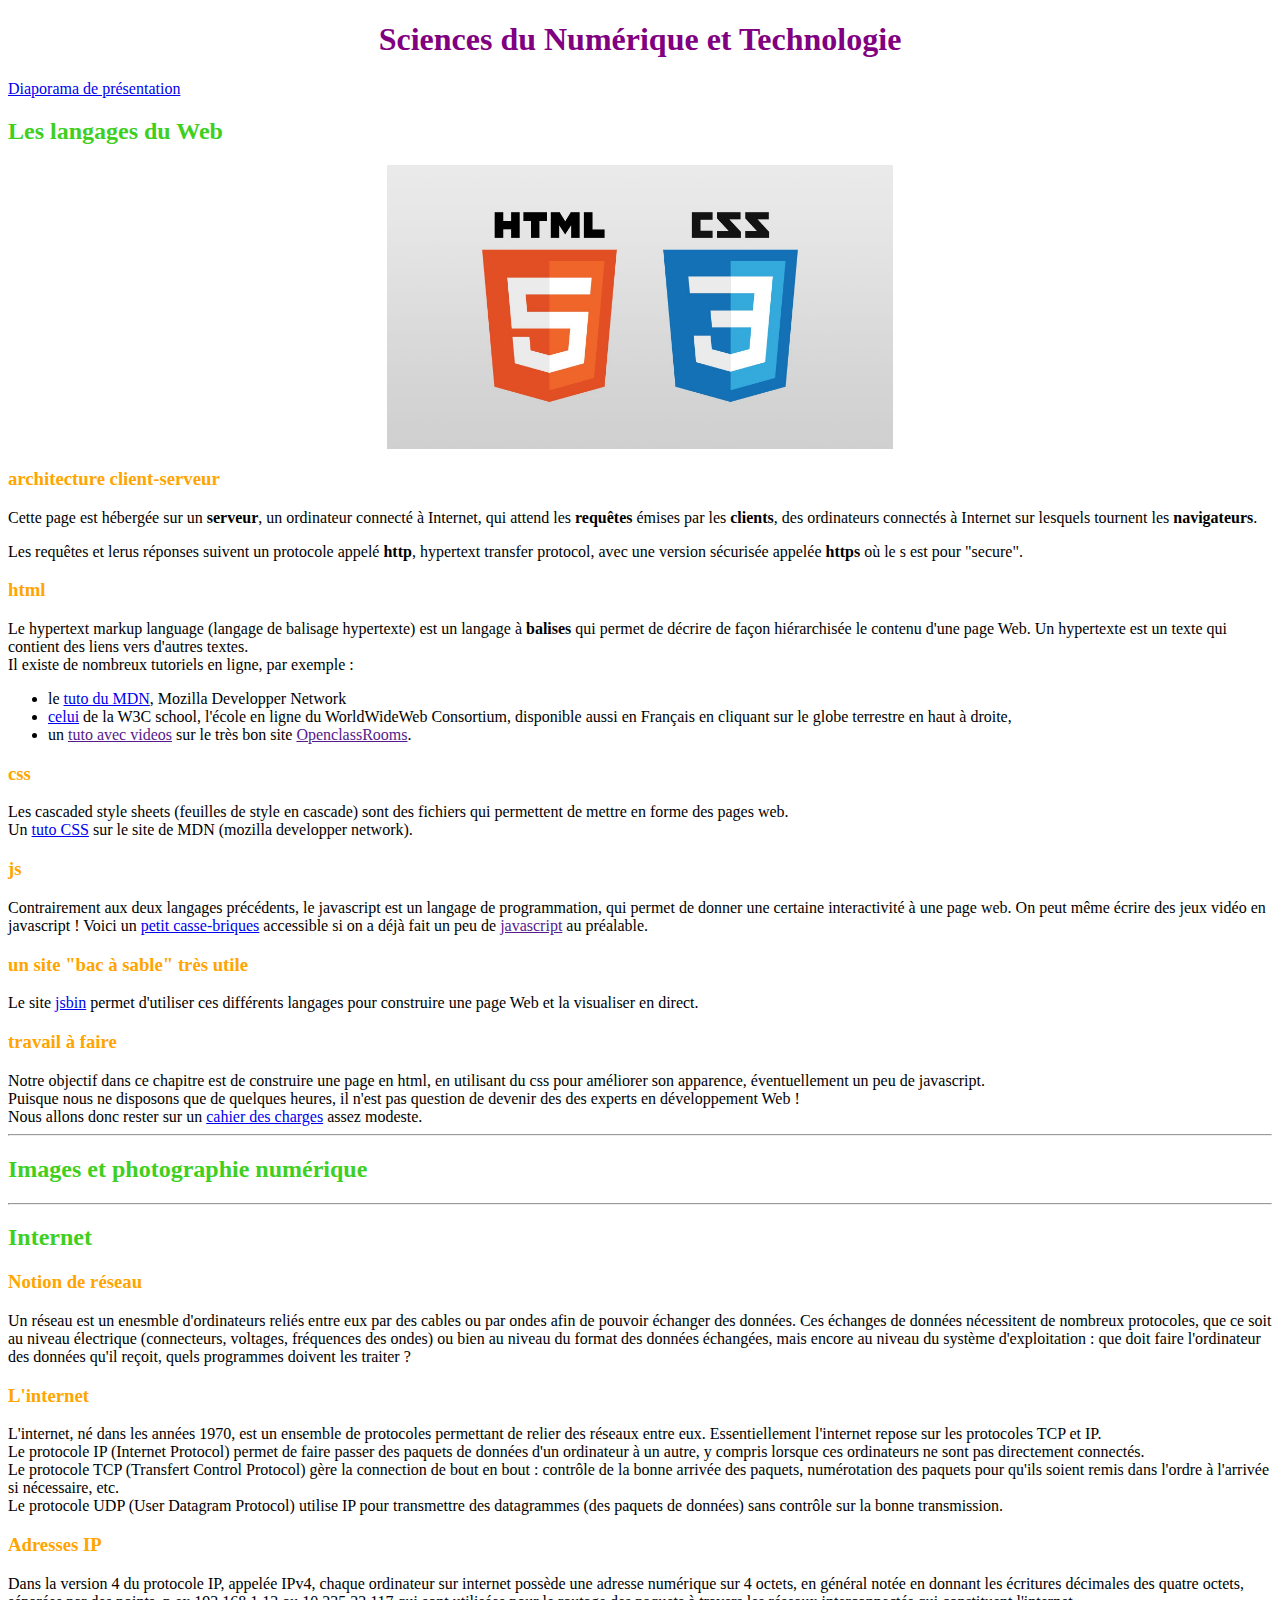
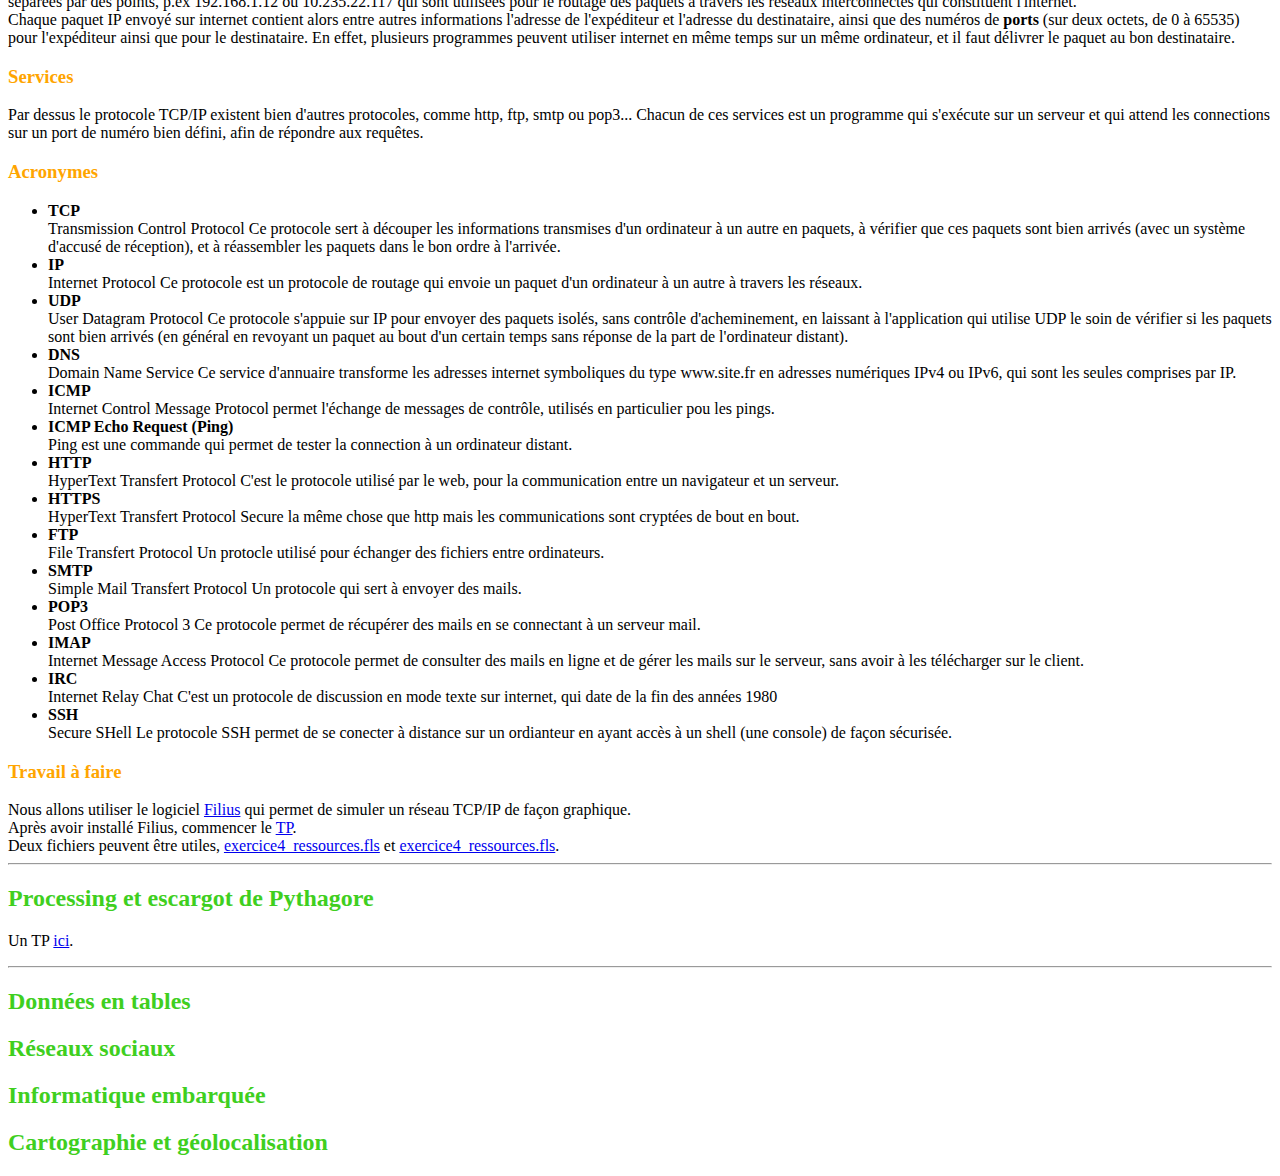
<file: index.html>
<!DOCTYPE html>
<html>
<head>
  <meta charset="utf-8">
  <meta name="viewport" content="width=device-width">
  <title>SNT</title>
  
  <style type="text/css">
  h1 {color:purple;}
  h2 {color:#3FCF1F;}
  h3 {color:orange;}
  </style>
</head>
<body>

<h1 style="text-align:center;">Sciences du Numérique et Technologie</h1>

<p><a href="diapoprez.pdf">Diaporama de présentation</a></p>
  
<h2>Les langages du Web</h2>

<img src="html5css3.jpg" style="display:block; margin: auto;" width="40%">

<h3>architecture client-serveur</h3>

<p>Cette page est hébergée sur un <strong>serveur</strong>, un ordinateur connecté à Internet, qui attend les <strong>requêtes</strong> émises par les <strong>clients</strong>, des ordinateurs connectés à Internet sur lesquels tournent les <strong>navigateurs</strong>.</p>

<p>Les requêtes et lerus réponses suivent un protocole appelé <strong>http</strong>, hypertext transfer protocol, avec une version sécurisée appelée <strong>https</strong> où le s est pour "secure".</p>

<h3>html</h3>

Le hypertext markup language (langage de balisage hypertexte) est un langage à <strong>balises</strong> qui permet de décrire de façon hiérarchisée le contenu d'une page Web. Un hypertexte est un texte qui contient des liens vers d'autres textes.<br/>

Il existe de nombreux tutoriels en ligne, par exemple : <br/>

<ul>
<li> le <a href="https://developer.mozilla.org/fr/docs/Learn/Getting_started_with_the_web/HTML_basics">tuto du MDN</a>, Mozilla Developper Network</li>
<li> <a href="https://www.w3schools.com/html/">celui</a> de la W3C school, l'école en ligne du WorldWideWeb Consortium, disponible aussi en Français en cliquant sur le globe terrestre en haut à droite, </li>
<li> un <a href="">tuto avec videos</a> sur le très bon site <a href="">OpenclassRooms</a>.</li>
</ul>


<h3>css</h3>

Les cascaded style sheets (feuilles de style en cascade) sont des fichiers qui permettent de mettre en forme des pages web.<br/>

Un <a href="https://developer.mozilla.org/fr/docs/Learn/Getting_started_with_the_web/CSS_basics">tuto CSS</a> sur le site de MDN (mozilla developper network).

<h3>js</h3>

Contrairement aux deux langages précédents, le javascript est un langage de programmation, qui permet de donner une certaine interactivité à une page web.

On peut même écrire des jeux vidéo en javascript ! Voici un <a href="https://developer.mozilla.org/fr/docs/Games/Tutorials/2D_Breakout_game_pure_JavaScript">petit casse-briques</a> accessible si on a déjà fait un peu de <a href="">javascript</a> au préalable.

<h3>un site "bac à sable" très utile</h3>

Le site <a href="jsbin.com">jsbin</a> permet d'utiliser ces différents langages pour construire une page Web et la visualiser en direct.

<h3>travail à faire</h3>

Notre objectif dans ce chapitre est de construire une page en html, en utilisant du css pour améliorer son apparence, éventuellement un peu de javascript. <br/>

Puisque nous ne disposons que de quelques heures, il n'est pas question de devenir des des experts en développement Web ! <br/>

Nous allons donc rester sur un <a href="cahier.html">cahier des charges</a> assez modeste.

<hr/>


<h2>Images et photographie numérique</h2>

  
<hr/>
  
<h2>Internet</h2>

<h3>Notion de réseau</h3>

Un réseau est un enesmble d'ordinateurs reliés entre eux par des cables ou par ondes afin de pouvoir échanger des données. 
Ces échanges de données nécessitent de nombreux protocoles, que ce soit au niveau électrique (connecteurs, voltages, fréquences des ondes) 
ou bien au niveau du format des données échangées, mais encore au niveau du système d'exploitation : que doit faire l'ordinateur des données qu'il reçoit, quels programmes doivent les traiter ?

<h3>L'internet</h3>

L'internet, né dans les années 1970, est un ensemble de protocoles permettant de relier des réseaux entre eux. Essentiellement l'internet repose sur les protocoles TCP et IP.<br/>

Le protocole IP (Internet Protocol) permet de faire passer des paquets de données d'un ordinateur à un autre, y compris lorsque ces ordinateurs ne sont pas directement connectés. <br/>

Le protocole TCP (Transfert Control Protocol) gère la connection de bout en bout : contrôle de la bonne arrivée des paquets, numérotation des paquets pour qu'ils soient remis dans l'ordre à l'arrivée si nécessaire, etc. <br/>

Le protocole UDP (User Datagram Protocol) utilise IP pour transmettre des datagrammes (des paquets de données) sans contrôle sur la bonne transmission. <br/>

<h3>Adresses IP</h3>

Dans la version 4 du protocole IP, appelée IPv4, chaque ordinateur sur internet possède une adresse numérique sur 4 octets,
en général notée en donnant les écritures décimales des quatre octets, séparées par des points, p.ex 192.168.1.12 ou 10.235.22.117
qui sont utilisées pour le routage des paquets à travers les réseaux interconnectés qui constituent l'internet. <br/>

Chaque paquet IP envoyé sur internet contient alors entre autres informations l'adresse de l'expéditeur et l'adresse du destinataire,
ainsi que des numéros de <strong>ports</strong> (sur deux octets, de 0 à 65535) pour l'expéditeur ainsi que pour le destinataire. 
En effet, plusieurs programmes peuvent utiliser internet en même temps sur un même ordinateur, et il faut délivrer le paquet au bon destinataire. <br/> 


<h3>Services</h3>

Par dessus le protocole TCP/IP existent bien d'autres protocoles, comme http, ftp, smtp ou pop3... Chacun de ces services est un programme qui s'exécute sur un serveur 
et qui attend les connections sur un port de numéro bien défini, afin de répondre aux requêtes.

<h3>Acronymes</h3>

<ul>
  <li><strong>TCP</strong></li> Transmission Control Protocol Ce protocole sert à découper les informations transmises d'un ordinateur à un autre en paquets, 
  à vérifier que ces paquets sont bien arrivés (avec un système d'accusé de réception), et à réassembler les paquets dans le bon ordre à l'arrivée.
  <li><strong>IP</strong></li> Internet Protocol Ce protocole est un protocole de routage qui envoie un paquet d'un ordinateur à un autre à travers les réseaux. 
  <li><strong>UDP</strong></li> User Datagram Protocol Ce protocole s'appuie sur IP pour envoyer des paquets isolés, sans contrôle d'acheminement, 
  en laissant à l'application qui utilise UDP le soin de vérifier si les paquets sont bien arrivés (en général en revoyant un paquet au bout d'un certain temps sans 
  réponse de la part de l'ordinateur distant).
  <li><strong>DNS</strong></li> Domain Name Service Ce service d'annuaire transforme les adresses internet symboliques du type www.site.fr en adresses numériques IPv4 ou IPv6,
  qui sont les seules comprises par IP.
  <li><strong>ICMP</strong></li> Internet Control Message Protocol permet l'échange de messages de contrôle, utilisés en particulier pou les pings.
  <li><strong>ICMP Echo Request (Ping)</strong></li> Ping est une commande qui permet de tester la connection à un ordinateur distant.
  <li><strong>HTTP</strong></li> HyperText Transfert Protocol C'est le protocole utilisé par le web, pour la communication entre un navigateur et un serveur.
  <li><strong>HTTPS</strong></li> HyperText Transfert Protocol Secure la même chose que http mais les communications sont cryptées de bout en bout.
  <li><strong>FTP</strong></li> File Transfert Protocol Un protocle utilisé pour échanger des fichiers entre ordinateurs.
  <li><strong>SMTP</strong></li> Simple Mail Transfert Protocol Un protocole qui sert à envoyer des mails.
  <li><strong>POP3</strong></li> Post Office Protocol 3 Ce protocole permet de récupérer des mails en se connectant à un serveur mail.
  <li><strong>IMAP</strong></li> Internet Message Access Protocol Ce protocole permet de consulter des mails en ligne et de gérer les mails sur le serveur, sans avoir à les télécharger sur le client.
  <li><strong>IRC</strong></li> Internet Relay Chat C'est un protocole de discussion en mode texte sur internet, qui date de la fin des années 1980
  <li><strong>SSH</strong></li> Secure SHell Le protocole SSH permet de se conecter à distance sur un ordianteur en ayant accès à un shell (une console) de façon sécurisée.
</ul>

<h3>Travail à faire</h3>

Nous allons utiliser le logiciel <a href="https://www.lernsoftware-filius.de/Herunterladen">Filius</a> qui permet de simuler un réseau TCP/IP de façon graphique. <br/>

Après avoir installé Filius, commencer le <a href="./Activite3-Filius-2019V1.pdf">TP</a>. <br/>

Deux fichiers peuvent être utiles, <a href="exercice4_ressources.fls">exercice4_ressources.fls</a> et 
<a href="exercice4bis_ressources.fls">exercice4_ressources.fls</a>.

<hr/>

  <h2>Processing et escargot de Pythagore</h2>
  
  <p> Un TP <a href="processing.html">ici</a>.
  

<hr/>
    
<h2>Données en tables</h2>

<h2>Réseaux sociaux</h2>

<h2>Informatique embarquée</h2>

<h2>Cartographie et géolocalisation</h2>

</body>
</html>
</file>
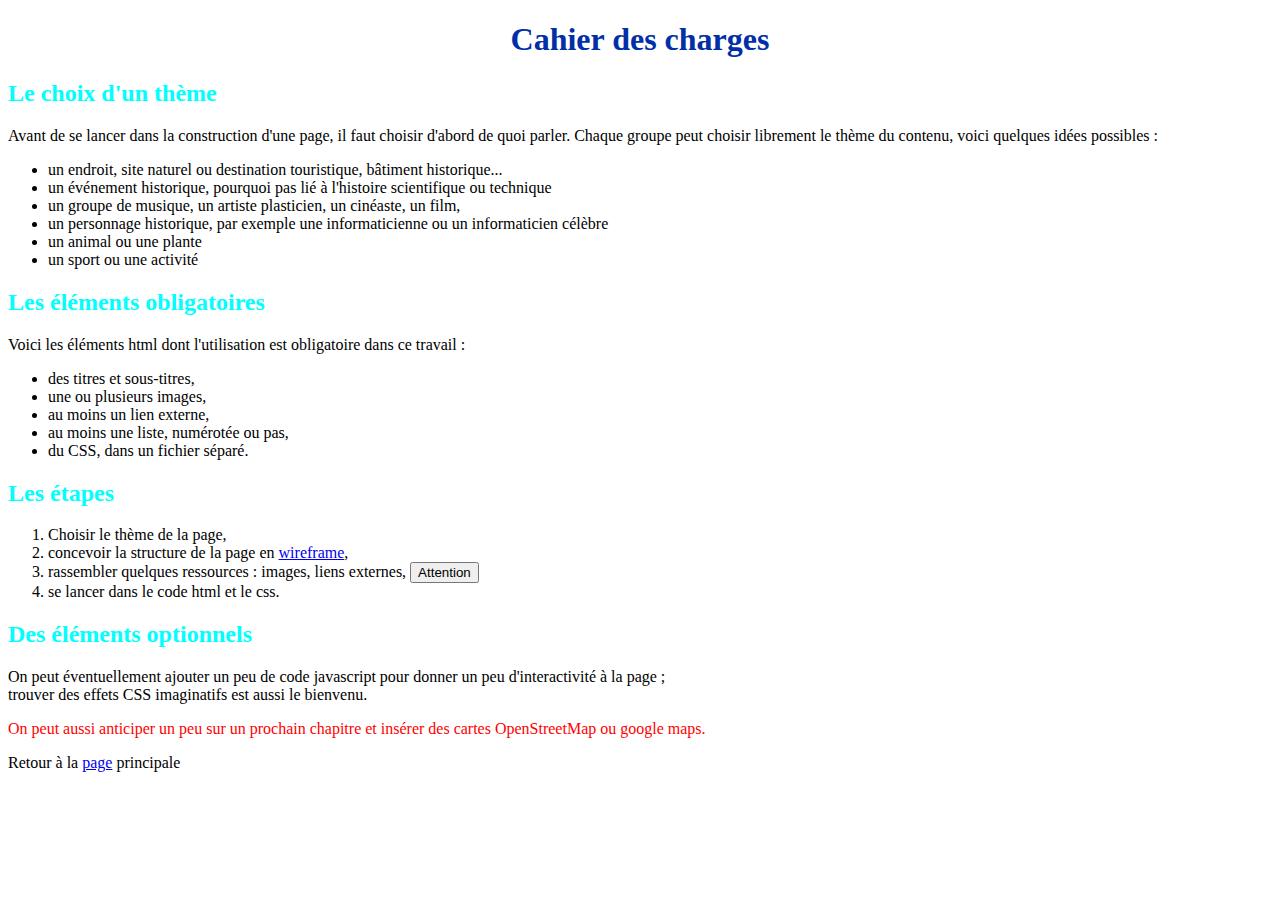
<file: cahier.html>
<!DOCTYPE html>
<html>
<head>
  <meta charset="utf-8">
  <meta name="viewport" content="width=device-width">
  <link rel="stylesheet" type="text/css" href="style.css">
  <title>cahier</title>
</head>
<body>
<h1> Cahier des charges</h1>

<h2> Le choix d'un thème </h2>

<p>Avant de se lancer dans la construction d'une page, il faut choisir d'abord de quoi parler. Chaque groupe peut choisir librement le thème du contenu, voici quelques idées possibles :</p>

<ul>
<li> un endroit, site naturel ou destination touristique, bâtiment historique...</li>
<li> un événement historique, pourquoi pas lié à l'histoire scientifique ou technique</li>
<li> un groupe de musique, un artiste plasticien, un cinéaste, un film,</li>
<li> un personnage historique, par exemple une informaticienne ou un informaticien célèbre</li>
<li> un animal ou une plante</li>
<li> un sport ou une activité</li>
</ul>


<h2> Les éléments obligatoires</h2>

Voici les éléments html dont l'utilisation est obligatoire dans ce travail :

<ul>
<li>des titres et sous-titres,</li>
<li>une ou plusieurs images,</li>
<li>au moins un lien externe,</li>
<li>au moins une liste, numérotée ou pas,</li>
<li>du CSS, dans un fichier séparé.</li>
</ul>

<h2> Les étapes </h2>

<ol>
<li>Choisir le thème de la page,</li>
<li>concevoir la structure de la page en <a href="https://fr.wikipedia.org/wiki/Wireframe_(design)">wireframe</a>,</li>
<li>rassembler quelques ressources : images, liens externes, <button onclick="alert('Vérifier la licence et les droits');"> Attention </button></li>
<li>se lancer dans le code html et le css.</li>
</ol>


<h2>Des éléments optionnels</h2>

<p> On peut éventuellement ajouter un peu de code javascript pour donner un peu d'interactivité à la page ; <br/>
trouver des effets CSS imaginatifs est aussi le bienvenu.</p>



<p id="carto">On peut aussi anticiper un peu sur un prochain chapitre et insérer des cartes OpenStreetMap ou google maps.</p> 

<p> Retour à la <a href="index.html">page</a> principale</p>
</body>
</html>
</file>
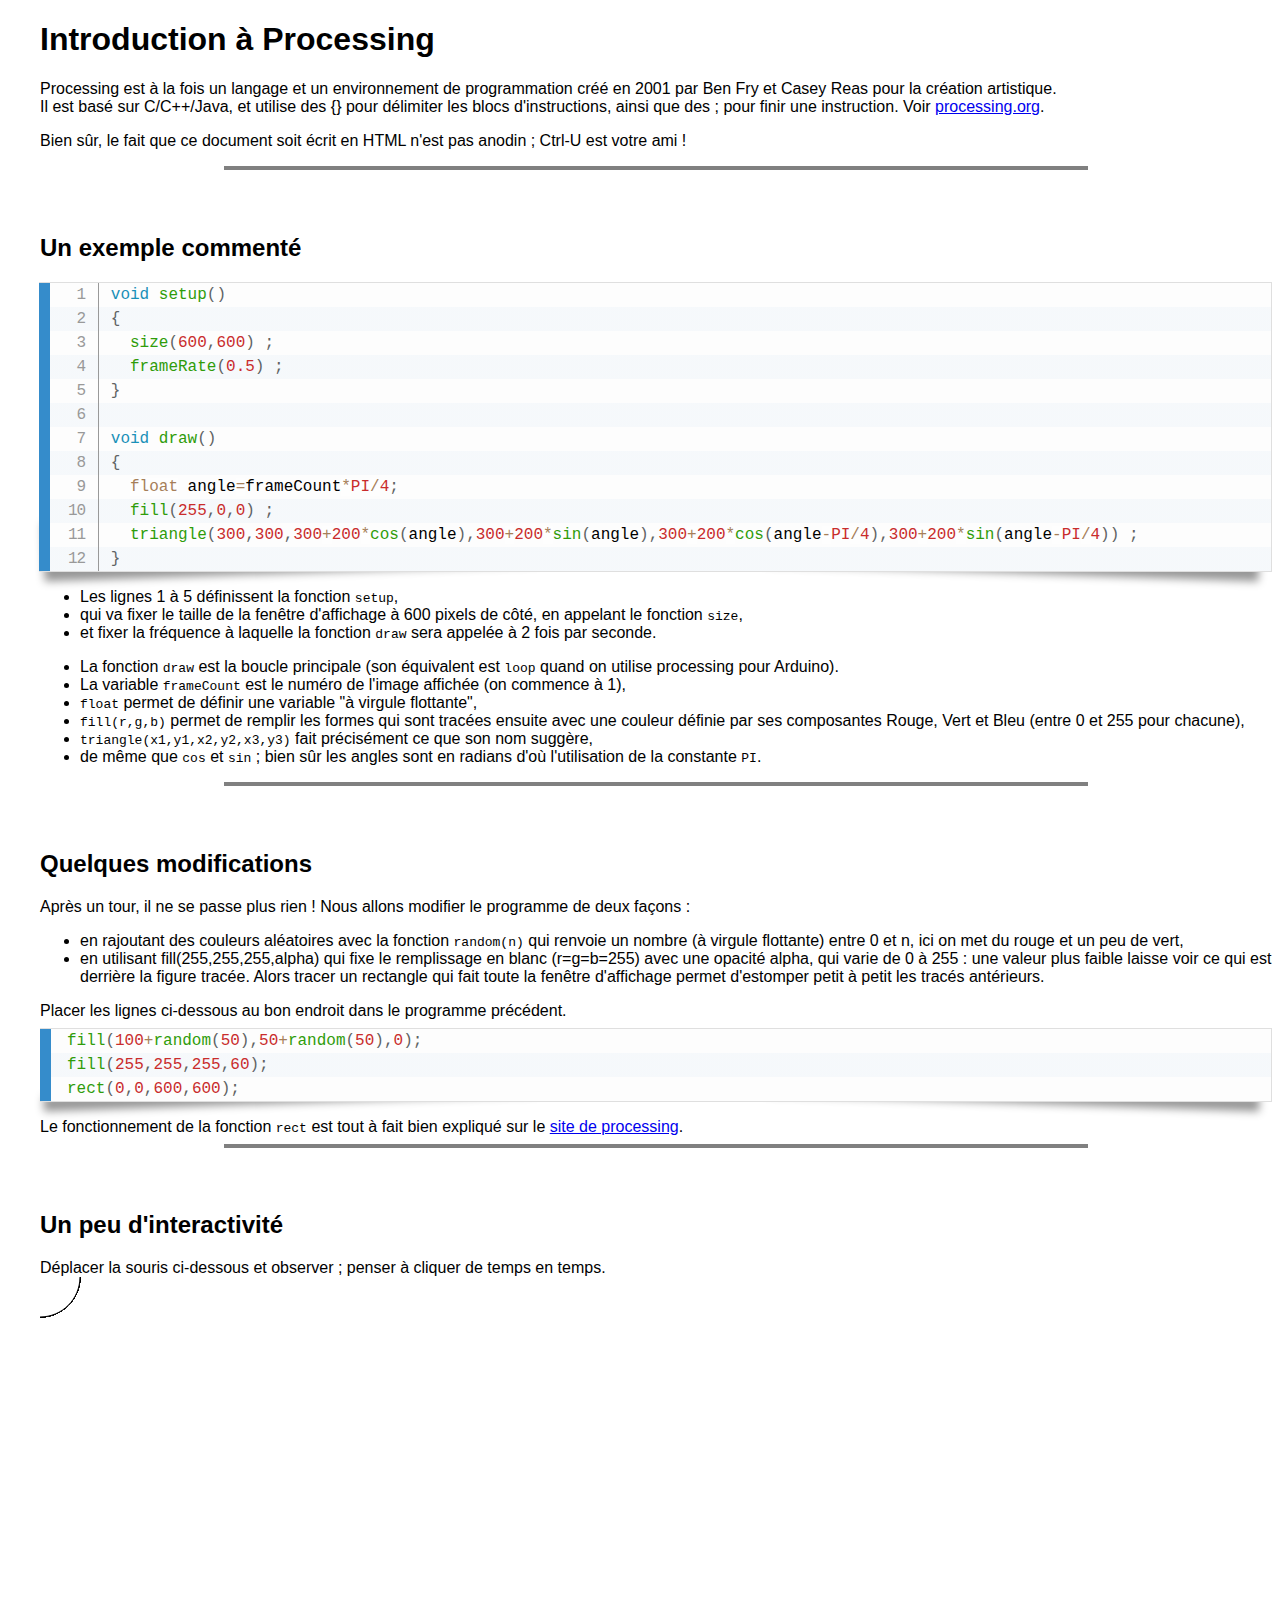
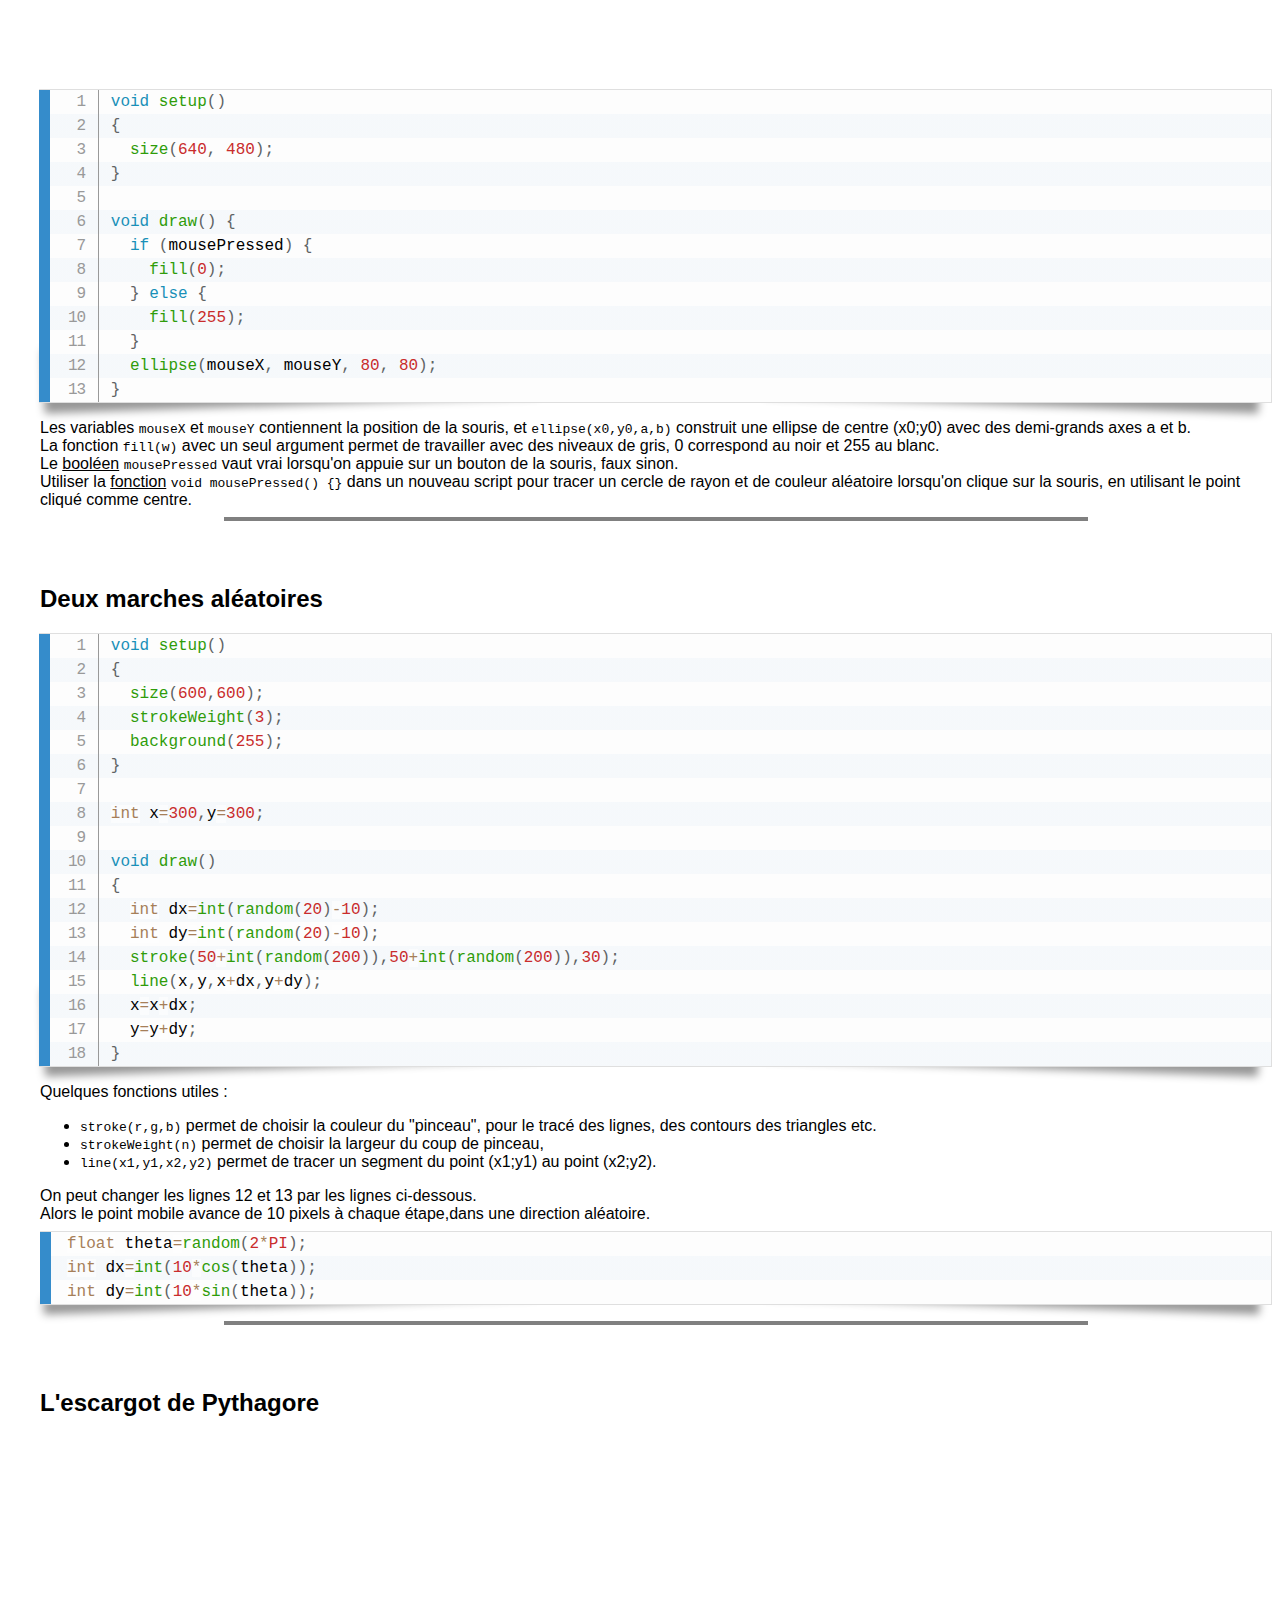
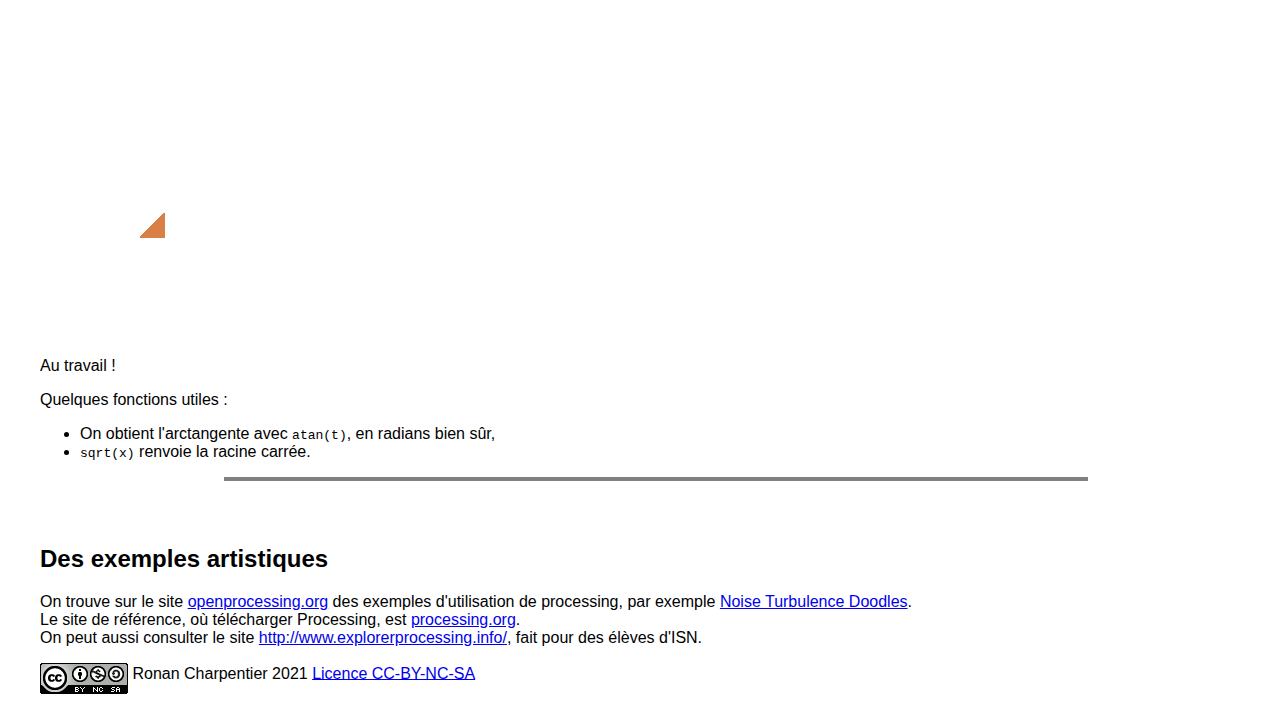
<file: processing.html>
<!DOCTYPE html>
<html>
<head>
<title>TP Processing</title>
<meta http-equiv="Content-Type" content="text/html; charset=utf-8" />
<link href="prism.css" rel="stylesheet" />
<style type="text/css"><!--body { font-family:Arial,Helvetica,sans-serif; margin-left:40px }--></style>
</head>

<body>
<script src="prism.js"></script>
<script src="p5.min.js"></script>


<h1> Introduction à Processing</h1>

Processing est à la fois un langage et un environnement de programmation créé en 2001 par Ben Fry et Casey Reas pour la création artistique. <br/>
Il est basé sur C/C++/Java, et utilise des {} pour délimiter les blocs d'instructions, ainsi que des ; pour finir une instruction. Voir <a href="processing.org">processing.org</a>.

<p>Bien sûr, le fait que ce document soit écrit en HTML n'est pas anodin ; Ctrl-U est votre ami !

<hr size=4 width=70% align=center noshade>
<br/><br/>

<h2> Un exemple commenté </h2>

<pre class="line-numbers"><code class="language-processing">void setup()
{
  size(600,600) ;
  frameRate(0.5) ;
}

void draw()
{
  float angle=frameCount*PI/4;
  fill(255,0,0) ;
  triangle(300,300,300+200*cos(angle),300+200*sin(angle),300+200*cos(angle-PI/4),300+200*sin(angle-PI/4)) ;
}
</code></pre>

<ul>
<li>Les lignes 1 à 5 définissent la fonction <code>setup</code>,</li>
<li>qui va fixer le taille de la fenêtre d'affichage à 600 pixels de côté, en appelant le fonction <code>size</code>,</li>
<li>et fixer la fréquence à laquelle la fonction <code>draw</code> sera appelée à 2 fois par seconde.</li>
</ul>

<ul>
<li>La fonction <code>draw</code> est la boucle principale (son équivalent est <code>loop</code> quand on utilise processing pour Arduino).</li>
<li>La variable <code>frameCount</code> est le numéro de l'image affichée (on commence à 1),</li>
<li><code>float</code> permet de définir une variable "à virgule flottante",</li>
<li><code>fill(r,g,b)</code> permet de remplir les formes qui sont tracées ensuite avec une couleur définie par ses composantes Rouge, Vert et Bleu (entre 0 et 255
pour chacune),</li>
<li><code>triangle(x1,y1,x2,y2,x3,y3)</code> fait précisément ce que son nom suggère,</li>
<li>de même que <code>cos</code> et <code>sin</code> ; bien sûr les angles sont en radians d'où l'utilisation de la constante <code>PI</code>.</li>
</ul>

<hr size=4 width=70% align=center noshade>
<br/><br/>

<h2> Quelques modifications </h2>

Après un tour, il ne se passe plus rien ! Nous allons modifier le programme de deux façons :
<ul>
<li> en rajoutant des couleurs aléatoires avec la fonction <code>random(n)</code> qui renvoie un nombre (à virgule flottante) entre 0 et n, ici on met du rouge et un peu de vert,</li>
<li> en utilisant fill(255,255,255,alpha) qui fixe le remplissage en blanc (r=g=b=255) avec une opacité alpha, qui varie de 0 à 255 : une valeur plus faible laisse voir ce qui est derrière la figure tracée. Alors tracer
un rectangle qui fait toute la fenêtre d'affichage permet d'estomper petit à petit les tracés antérieurs.</li>
</ul>

Placer les lignes ci-dessous au bon endroit dans le programme précédent.

<pre><code class="language-processing">fill(100+random(50),50+random(50),0);
fill(255,255,255,60);
rect(0,0,600,600);
</code></pre>

Le fonctionnement de la fonction <code>rect</code> est tout à fait bien expliqué sur le <a href="https://processing.org/reference/rect_.html">site de processing</a>.

<hr size=4 width=70% align=center noshade>
<br/><br/>

<h2> Un peu d'interactivité </h2>

Déplacer la souris ci-dessous et observer ; penser à cliquer de temps en temps.

<div id='myContainer'></div>
<script src="p5script1.js"></script>

<pre class="line-numbers"><code class="language-javascript">void setup()
{
  size(640, 480);
}

void draw() {
  if (mousePressed) {
    fill(0);
  } else {
    fill(255);
  }
  ellipse(mouseX, mouseY, 80, 80);
}
</code></pre>

Les variables <code>mouseX</code> et <code>mouseY</code> contiennent la position de la souris, et <code>ellipse(x0,y0,a,b)</code> construit une ellipse de centre (x0;y0)
avec des demi-grands axes a et b.<br/>
La fonction <code>fill(w)</code> avec un seul argument permet de travailler avec des niveaux de gris, 0 correspond au noir et 255 au blanc.<br/>
Le <u>booléen</u> <code>mousePressed</code> vaut vrai lorsqu'on appuie sur un bouton de la souris, faux sinon.<br/>
Utiliser la <u>fonction</u> <code>void mousePressed() {}</code> dans un nouveau script pour tracer un cercle de rayon et de couleur aléatoire lorsqu'on clique sur la souris, en utilisant le point cliqué comme centre.


<hr size=4 width=70% align=center noshade>
<br/><br/>

<h2> Deux marches aléatoires </h2>


<pre class="line-numbers"><code class="language-processing">void setup()
{
  size(600,600);
  strokeWeight(3);
  background(255);
}

int x=300,y=300;

void draw()
{
  int dx=int(random(20)-10);
  int dy=int(random(20)-10);
  stroke(50+int(random(200)),50+int(random(200)),30);
  line(x,y,x+dx,y+dy);
  x=x+dx;
  y=y+dy;
}
</code></pre>
Quelques fonctions utiles :
<ul>
<li><code>stroke(r,g,b)</code> permet de choisir la couleur du "pinceau", pour le tracé des lignes, des contours des triangles etc. </li>
<li><code>strokeWeight(n)</code> permet de choisir la largeur du coup de pinceau,</li>
<li><code>line(x1,y1,x2,y2)</code> permet de tracer un segment du point (x1;y1) au point (x2;y2).</li>
</ul>

On peut changer les lignes 12 et 13 par les lignes ci-dessous.<br/>
Alors le point mobile avance de 10 pixels à chaque étape,dans une direction aléatoire.

<pre><code class="language-processing">float theta=random(2*PI);
int dx=int(10*cos(theta));
int dy=int(10*sin(theta));
</code></pre>

<hr size=4 width=70% align=center noshade>
<br/><br/>

<h2> L'escargot de Pythagore </h2>

<img src="escargot.gif">

<iframe width="800" height="500" frameborder="0" src="https://pythontutor.com/iframe-embed.html#code=from%20math%20import%20atan,sqrt%0A%0Abeta%3D0%0An%3D0%0Awhile%20beta%3C6.28%3A%0A%20%20%20%20n%3Dn%2B1%0A%20%20%20%20alpha%3Datan%281/sqrt%28n%29%29%0A%20%20%20%20beta%3Dbeta%2Balpha%0A%20%20%20%20print%28n%29&codeDivHeight=400&codeDivWidth=350&cumulative=false&curInstr=0&heapPrimitives=nevernest&origin=opt-frontend.js&py=3&rawInputLstJSON=%5B%5D&textReferences=false"> </iframe>

<p>Au travail !</p>
Quelques fonctions utiles :
<ul>
<li>On obtient l'arctangente avec <code>atan(t)</code>, en radians bien sûr,</li>
<li><code>sqrt(x)</code> renvoie la racine carrée.</li>
</ul>


<hr size=4 width=70% align=center noshade>
<br/><br/>

<h2> Des exemples artistiques</h2>

On trouve sur le site <a href="https://www.openprocessing.org">openprocessing.org</a> des exemples d'utilisation de processing, par exemple <a href="https://www.openprocessing.org/sketch/143842">Noise Turbulence Doodles</a>.<br/>
Le site de référence, où télécharger Processing, est <a href="processing.org">processing.org</a>.<br/>
On peut aussi consulter le site <a href="http://www.explorerprocessing.info/">http://www.explorerprocessing.info/</a>, fait pour des élèves d'ISN.

<p> <img src="./by-nc-sa.png" align="MIDDLE"/> Ronan Charpentier 2021 <a href="http://creativecommons.org/licenses/by-nc-sa/3.0/fr/">Licence CC-BY-NC-SA</a>

</body>
</html>
</file>
<file: style.css>
h1
{
  color: #002FA7;
  text-align:center;
}

h2
{
  color: cyan;
}

h3
{
  color: orange;
}

#carto
{
  color: red;
}
</file>
<file: prism.css>
/* PrismJS 1.25.0
https://prismjs.com/download.html#themes=prism-coy&languages=markup+css+clike+javascript+processing+python&plugins=line-numbers+show-language+toolbar+copy-to-clipboard+download-button */
code[class*=language-],pre[class*=language-]{color:#000;background:0 0;font-family:Consolas,Monaco,'Andale Mono','Ubuntu Mono',monospace;font-size:1em;text-align:left;white-space:pre;word-spacing:normal;word-break:normal;word-wrap:normal;line-height:1.5;-moz-tab-size:4;-o-tab-size:4;tab-size:4;-webkit-hyphens:none;-moz-hyphens:none;-ms-hyphens:none;hyphens:none}pre[class*=language-]{position:relative;margin:.5em 0;overflow:visible;padding:1px}pre[class*=language-]>code{position:relative;z-index:1;border-left:10px solid #358ccb;box-shadow:-1px 0 0 0 #358ccb,0 0 0 1px #dfdfdf;background-color:#fdfdfd;background-image:linear-gradient(transparent 50%,rgba(69,142,209,.04) 50%);background-size:3em 3em;background-origin:content-box;background-attachment:local}code[class*=language-]{max-height:inherit;height:inherit;padding:0 1em;display:block;overflow:auto}:not(pre)>code[class*=language-],pre[class*=language-]{background-color:#fdfdfd;-webkit-box-sizing:border-box;-moz-box-sizing:border-box;box-sizing:border-box;margin-bottom:1em}:not(pre)>code[class*=language-]{position:relative;padding:.2em;border-radius:.3em;color:#c92c2c;border:1px solid rgba(0,0,0,.1);display:inline;white-space:normal}pre[class*=language-]:after,pre[class*=language-]:before{content:'';display:block;position:absolute;bottom:.75em;left:.18em;width:40%;height:20%;max-height:13em;box-shadow:0 13px 8px #979797;-webkit-transform:rotate(-2deg);-moz-transform:rotate(-2deg);-ms-transform:rotate(-2deg);-o-transform:rotate(-2deg);transform:rotate(-2deg)}pre[class*=language-]:after{right:.75em;left:auto;-webkit-transform:rotate(2deg);-moz-transform:rotate(2deg);-ms-transform:rotate(2deg);-o-transform:rotate(2deg);transform:rotate(2deg)}.token.block-comment,.token.cdata,.token.comment,.token.doctype,.token.prolog{color:#7d8b99}.token.punctuation{color:#5f6364}.token.boolean,.token.constant,.token.deleted,.token.function-name,.token.number,.token.property,.token.symbol,.token.tag{color:#c92c2c}.token.attr-name,.token.builtin,.token.char,.token.function,.token.inserted,.token.selector,.token.string{color:#2f9c0a}.token.entity,.token.operator,.token.url,.token.variable{color:#a67f59;background:rgba(255,255,255,.5)}.token.atrule,.token.attr-value,.token.class-name,.token.keyword{color:#1990b8}.token.important,.token.regex{color:#e90}.language-css .token.string,.style .token.string{color:#a67f59;background:rgba(255,255,255,.5)}.token.important{font-weight:400}.token.bold{font-weight:700}.token.italic{font-style:italic}.token.entity{cursor:help}.token.namespace{opacity:.7}@media screen and (max-width:767px){pre[class*=language-]:after,pre[class*=language-]:before{bottom:14px;box-shadow:none}}pre[class*=language-].line-numbers.line-numbers{padding-left:0}pre[class*=language-].line-numbers.line-numbers code{padding-left:3.8em}pre[class*=language-].line-numbers.line-numbers .line-numbers-rows{left:0}pre[class*=language-][data-line]{padding-top:0;padding-bottom:0;padding-left:0}pre[data-line] code{position:relative;padding-left:4em}pre .line-highlight{margin-top:0}
pre[class*=language-].line-numbers{position:relative;padding-left:3.8em;counter-reset:linenumber}pre[class*=language-].line-numbers>code{position:relative;white-space:inherit}.line-numbers .line-numbers-rows{position:absolute;pointer-events:none;top:0;font-size:100%;left:-3.8em;width:3em;letter-spacing:-1px;border-right:1px solid #999;-webkit-user-select:none;-moz-user-select:none;-ms-user-select:none;user-select:none}.line-numbers-rows>span{display:block;counter-increment:linenumber}.line-numbers-rows>span:before{content:counter(linenumber);color:#999;display:block;padding-right:.8em;text-align:right}
div.code-toolbar{position:relative}div.code-toolbar>.toolbar{position:absolute;z-index:10;top:.3em;right:.2em;transition:opacity .3s ease-in-out;opacity:0}div.code-toolbar:hover>.toolbar{opacity:1}div.code-toolbar:focus-within>.toolbar{opacity:1}div.code-toolbar>.toolbar>.toolbar-item{display:inline-block}div.code-toolbar>.toolbar>.toolbar-item>a{cursor:pointer}div.code-toolbar>.toolbar>.toolbar-item>button{background:0 0;border:0;color:inherit;font:inherit;line-height:normal;overflow:visible;padding:0;-webkit-user-select:none;-moz-user-select:none;-ms-user-select:none}div.code-toolbar>.toolbar>.toolbar-item>a,div.code-toolbar>.toolbar>.toolbar-item>button,div.code-toolbar>.toolbar>.toolbar-item>span{color:#bbb;font-size:.8em;padding:0 .5em;background:#f5f2f0;background:rgba(224,224,224,.2);box-shadow:0 2px 0 0 rgba(0,0,0,.2);border-radius:.5em}div.code-toolbar>.toolbar>.toolbar-item>a:focus,div.code-toolbar>.toolbar>.toolbar-item>a:hover,div.code-toolbar>.toolbar>.toolbar-item>button:focus,div.code-toolbar>.toolbar>.toolbar-item>button:hover,div.code-toolbar>.toolbar>.toolbar-item>span:focus,div.code-toolbar>.toolbar>.toolbar-item>span:hover{color:inherit;text-decoration:none}
</file>
